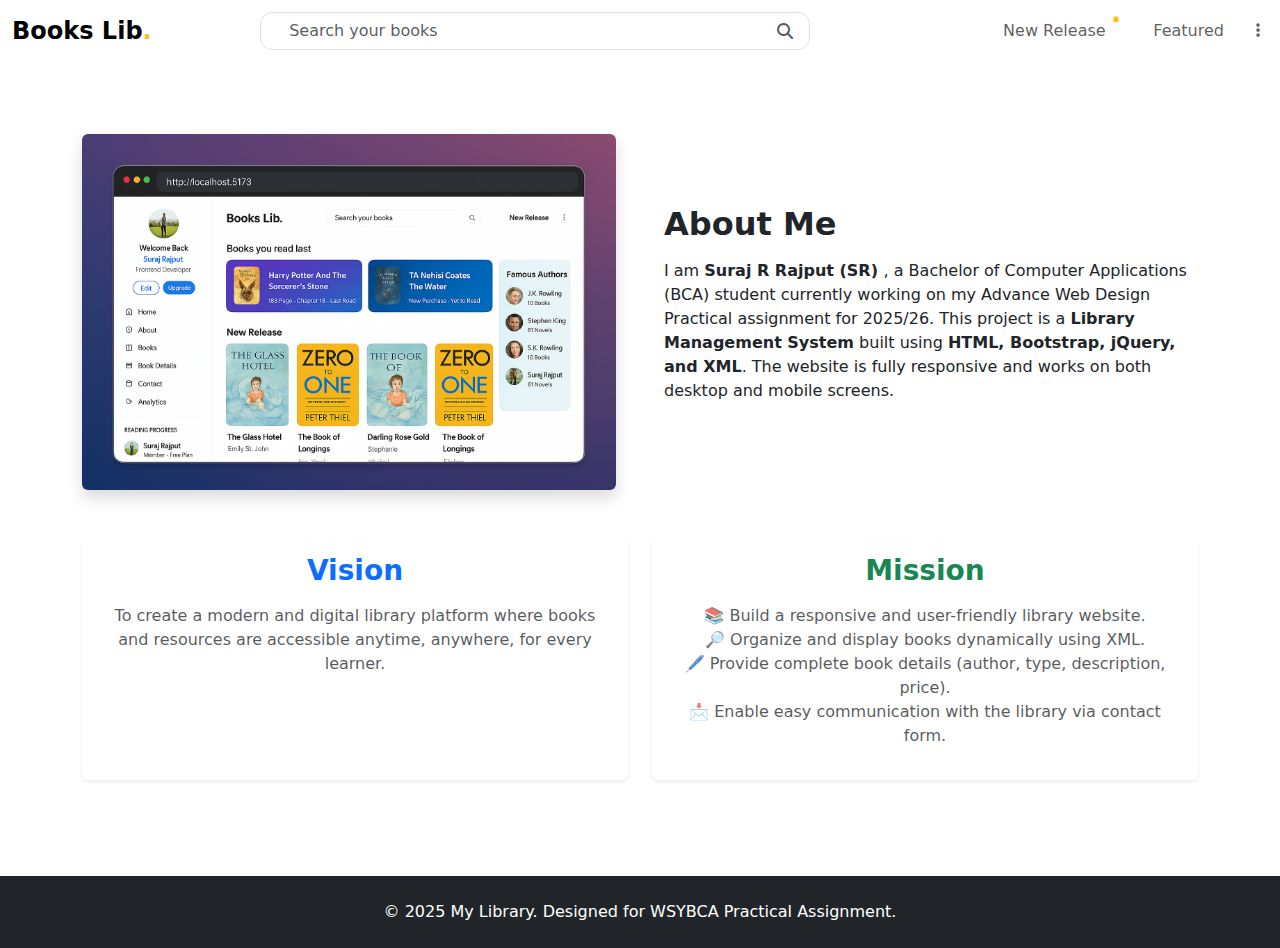
<file: src/about.html>
<!DOCTYPE html>
<html lang="en">

<head>
    <meta charset="UTF-8">
    <meta name="viewport" content="width=device-width, initial-scale=1.0">
    <link rel="stylesheet" href="../bootstrap-5.3.8-dist/css/bootstrap.min.css">
    <link rel="stylesheet" href="../public/StyleSheet/style.css">
    <script src="https://code.jquery.com/jquery-3.7.1.min.js"></script>

    <script src="../bootstrap-5.3.8-dist/js/bootstrap.min.js"></script>
    <link rel="stylesheet" href="https://cdnjs.cloudflare.com/ajax/libs/font-awesome/6.5.2/css/all.min.css" />
    <link rel="stylesheet" href="https://cdn.jsdelivr.net/npm/bootstrap-icons@1.11.3/font/bootstrap-icons.css">
    <title>About</title>
</head>

<body>
    <div class="conatainer">
        <nav class="navbar no-border bg-transparent navbar-expand-lg py-2">
            <div class="container-fluid">
                <a href="../public/index.html" class="navbar-brand fw-bold fs-4">Books Lib<span
                        class="text-warning">.</span></a>

                <button class="navbar-toggler" type="button" data-bs-toggle="collapse" data-bs-target="#navbarContent">
                    <span class="navbar-toggler-icon"></span>
                </button>

                <div class="collapse navbar-collapse" id="navbarContent">
                    
                     <form class="d-flex mx-auto my-2 my-lg-0 w-50">
                                        <div id="rounded"
                                            class="search-box border d-flex align-items-center w-100 px-3">
                                            <input id="searchInput" class="form-control no-border bg-transparent"
                                                type="search" placeholder="Search your books" />
                                            <i class="fa-solid fa-magnifying-glass text-muted"></i>
                                        </div>
                                    </form>
                    <ul class="navbar-nav ms-auto align-items-center gap-3">

                        <li class="nav-item">
                            <a class="nav-link position-relative fw-medium" href="../src/book-details.html?id=4">
                                New Release
                                <sup class="text-warning fs-3 fw-bolder">.</sup>
                                <span class="badge-dot"></span>
                            </a>
                        </li>

                        <li class="nav-item">
                            <a class="nav-link fw-medium" href="#bom">Featured</a>
                        </li>

                        <li class="nav-item d-block d-lg-none">
                            <a class="nav-link fw-medium" href="./about.html">About</a>
                        </li>

                        <li class="nav-item d-block d-lg-none">
                            <a class="nav-link fw-medium" href="./Books.html">Books</a>
                        </li>

                        <li class="nav-item d-block d-lg-none">
                            <a class="nav-link fw-medium" href="./book-details.html">Book
                                Details</a>
                        </li>

                        <li class="nav-item d-block d-lg-none">
                            <a class="nav-link fw-medium" href="./Contact.html">Contact</a>
                        </li>

                        <li class="nav-item d-block d-lg-none">
                            <a class="nav-link fw-medium" href="./Analytics.html">Analytics</a>
                        </li>

                        <li class="nav-item">
                            <a class="nav-link" href="../public/index.html"><i
                                    class="fa-solid fa-ellipsis-vertical"></i></a>
                        </li>

                    </ul>

                </div>
            </div>
        </nav>
        <div id="results" class="row mt-4"></div>

        <nav class="mobile-bottom-nav navbar fixed-bottom d-lg-none shadow-lg border-top bg-white">
            <ul class="nav justify-content-around w-100 text-center fw-semibold">

                <li class="nav-item flex-fill">
                    <a href="./index.html" class="nav-link load-page active d-flex flex-column align-items-center py-2">
                        <i class="bi bi-house-door-fill fs-5"></i>
                        <small>Home</small>
                    </a>
                </li>

                <li class="nav-item flex-fill">
                    <a href="../src/Books.html" class="nav-link load-page d-flex flex-column align-items-center py-2">
                        <i class="bi bi-book fs-5"></i>
                        <small>Books</small>
                    </a>
                </li>

                <li class="nav-item flex-fill">
                    <a href="../src/book-details.html"
                        class="nav-link d-flex flex-column load-page align-items-center py-2">
                        <i class="bi bi-journal-text fs-5"></i>
                        <small>Details</small>
                    </a>
                </li>

                <li class="nav-item flex-fill">
                    <a href="../src/Contact.html" class="nav-link load-page d-flex flex-column align-items-center py-2">
                        <i class="bi bi-envelope fs-5"></i>
                        <small>Contact</small>
                    </a>
                </li>

                <li class="nav-item flex-fill">
                    <a href="#" class="nav-link d-flex load-page flex-column align-items-center py-2">
                        <i class="bi bi-gear fs-5"></i>
                        <small>Settings</small>
                    </a>
                </li>
            </ul>
        </nav>




    </div>

    <main class="container py-5">

        <div class="row g-5 align-items-center">
            <div class="col-md-6">
                <img src="../public/Images/about.png" alt="Library" class="img-fluid rounded shadow">
            </div>
            <div class="col-md-6">
                <h2 class="fw-bold mb-3">About Me</h2>
                <p>I am <b>Suraj R Rajput (SR) </b>, a Bachelor of Computer Applications (BCA) student currently working
                    on my
                    Advance Web Design Practical assignment for 2025/26.
                    This project is a <b>Library Management System</b> built using <b>HTML, Bootstrap, jQuery, and
                        XML</b>. The website is fully responsive and works on both desktop and mobile screens.</p>
            </div>
        </div>


        <section class="mt-5">
            <div class="row text-center g-4">
                <div class="col-md-6">
                    <div class="card h-100 border-0 shadow-sm">
                        <div class="card-body">
                            <h3 class="fw-bold mb-3 text-primary">Vision</h3>
                            <p class="text-muted">To create a modern and digital library platform where books and
                                resources are accessible anytime, anywhere, for every learner.</p>
                        </div>
                    </div>
                </div>
                <div class="col-md-6">
                    <div class="card h-100 border-0 shadow-sm">
                        <div class="card-body">
                            <h3 class="fw-bold mb-3 text-success">Mission</h3>
                            <ul class="list-unstyled text-muted">
                                <li>📚 Build a responsive and user-friendly library website.</li>
                                <li>🔎 Organize and display books dynamically using XML.</li>
                                <li>🖊️ Provide complete book details (author, type, description, price).</li>
                                <li>📩 Enable easy communication with the library via contact form.</li>
                            </ul>
                        </div>
                    </div>
                </div>
            </div>
        </section>
    </main>


    <footer class="bg-dark text-white text-center py-4 mt-5">
        <div class="container">
            <p class="mb-0">© 2025 My Library. Designed for WSYBCA Practical Assignment.</p>
        </div>
    </footer>

    <script src="https://code.jquery.com/jquery-3.7.1.min.js"></script>

    <script>
        $(document).ready(function () {
            let booksData = [];

            $.ajax({
                type: "GET",
                url: "data.xml",
                dataType: "xml",
                success: function (xml) {
                    $(xml).find("book").each(function () {
                        booksData.push({
                            id: $(this).attr("id"),
                            title: $(this).find("title").text(),
                            author: $(this).find("author").text(),
                            type: $(this).find("type").text(),
                            details: $(this).find("details").text(),
                            image: $(this).find("image").text()
                        });
                    });
                }
            });

            $("#searchInput").on("keyup", function () {
                let query = $(this).val().toLowerCase();
                let output = "";

                if (query.length > 0) {
                    let filtered = booksData.filter(book =>
                        book.title.toLowerCase().includes(query) ||
                        book.author.toLowerCase().includes(query) ||
                        book.type.toLowerCase().includes(query)
                    );

                    if (filtered.length > 0) {
                        filtered.forEach(book => {
                            output += `
                      <div class="col-md-4 mb-3">
                        <div class="card h-100 shadow-sm">
                          <img src="${book.image}" class="card-img-top" alt="${book.title}">
                          <div class="card-body">
                            <h5 class="card-title">${book.title}</h5>
                            <p class="card-text"><strong>Author:</strong> ${book.author}</p>
                            <p class="card-text"><strong>Type:</strong> ${book.type}</p>
                            <p class="text-muted">${book.details}</p>
                          </div>
                        </div>
                      </div>`;
                        });
                    } else {
                        output = "<p class='text-danger'>No results found</p>";
                    }
                }

                $("#results").html(output);
            });
        });
    </script>

</body>

</html>
</file>
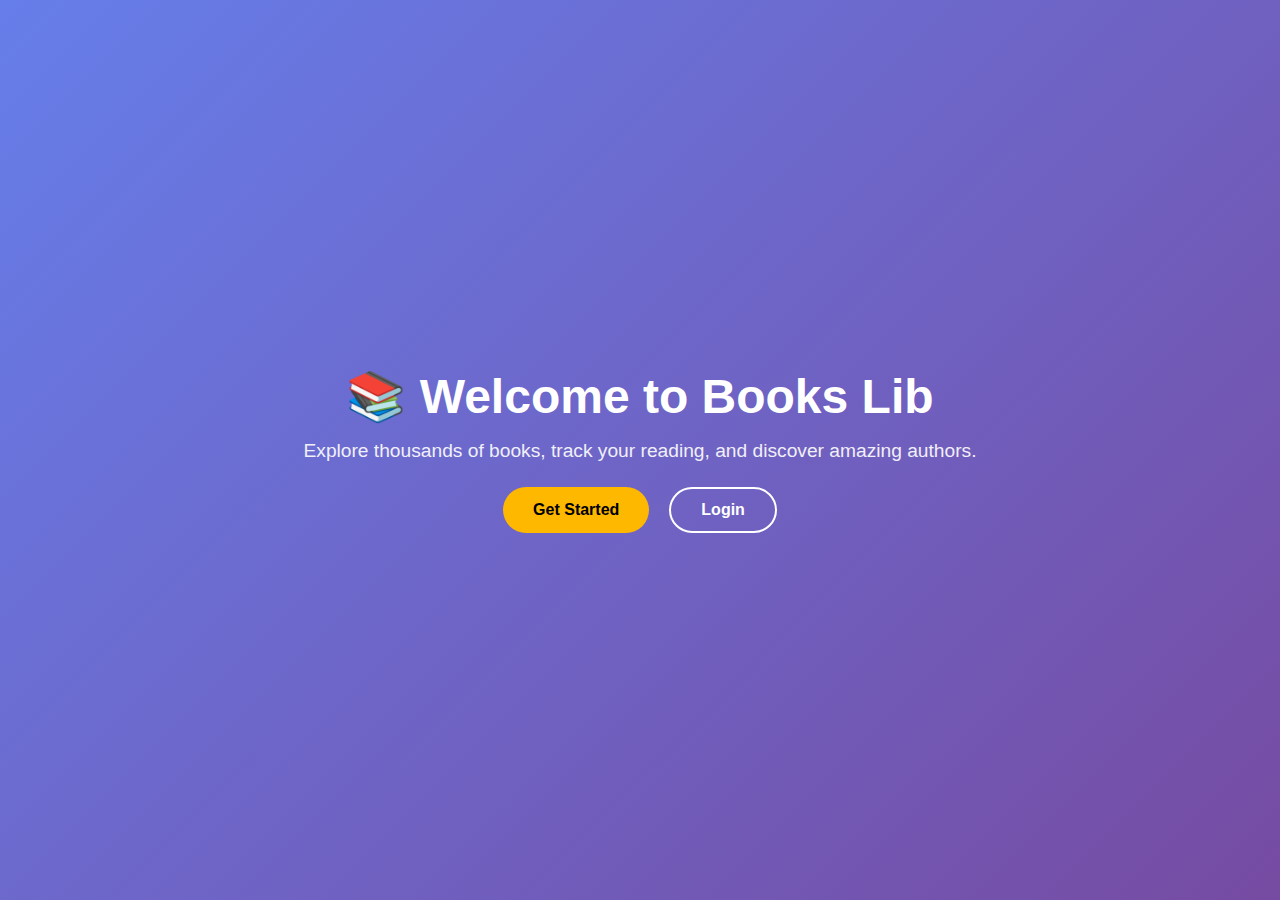
<file: src/welcome.html>
<!DOCTYPE html>
<html lang="en">

<head>
    <meta charset="UTF-8">
    <meta name="viewport" content="width=device-width, initial-scale=1.0">
    <title>Books Lib - Welcome</title>
    <style>
        * {
            margin: 0;
            padding: 0;
            box-sizing: border-box;
            font-family: 'Poppins', sans-serif;
        }

        body {
            height: 100vh;
            display: flex;
            align-items: center;
            justify-content: center;
            background: linear-gradient(135deg, #667eea, #764ba2);
            color: white;
        }

        .welcome-container {
            text-align: center;
            padding: 40px;
        }

        .welcome-container h1 {
            font-size: 3rem;
            margin-bottom: 15px;
        }

        .welcome-container p {
            font-size: 1.2rem;
            margin-bottom: 25px;
            opacity: 0.9;
        }

        .btn-group {
            display: flex;
            gap: 20px;
            justify-content: center;
        }

        .btn {
            padding: 12px 30px;
            border: none;
            border-radius: 25px;
            cursor: pointer;
            font-size: 1rem;
            font-weight: bold;
            transition: 0.3s;
        }

        .btn-primary {
            background: #ffb800;
            color: #000;
        }

        .btn-primary:hover {
            background: #ff9800;
        }

        .btn-outline {
            background: transparent;
            border: 2px solid white;
            color: white;
        }

        .btn-outline:hover {
            background: white;
            color: #764ba2;
        }
    </style>
</head>

<body>
    <div class="welcome-container">
        <h1>📚 Welcome to Books Lib</h1>
        <p>Explore thousands of books, track your reading, and discover amazing authors.</p>
        <div class="btn-group">
            <button  onclick="window.location.href = '../public/index.html'" class="btn btn-primary">Get Started</button>
            <button  onclick="window.location.href = '../public/index.html'" class="btn btn-outline">Login</button>
        </div>
    </div>
</body>

</html>
</file>
<file: public/StyleSheet/style.css>
* {
    margin: 0;
    padding: 0;
    box-sizing: border-box;
}

html,
body {
    width: 100%;
    height: 100%;
}

.no-border {
    border: none !important;
    box-shadow: none !important;
}

.no-border:focus {
    border: none !important;
    box-shadow: none !important;
    outline: none !important;
}

#rounded {
    border-radius: 12px;
}

.book-card {
    min-width: 300px;
    max-width: 420px;
    min-height: 120px;
    display: flex;
    align-items: center;
    transition: transform 0.3s ease, box-shadow 0.3s ease;
    cursor: pointer;
}

.book-card:hover {
    transform: translateY(-5px);
    box-shadow: 0 8px 20px rgba(0, 0, 0, 0.2);
}

.book-img {
    width: 70px;
    height: 100px;
    object-fit: scale-down;
}

.nav-btn {
    position: absolute;
    top: 60%;
    transform: translateY(-50%);
    background: rgba(0, 0, 0, 0.6);
    color: #fff;
    border: none;
    font-size: 20px;
    width: 40px;
    height: 40px;
    border-radius: 50%;
    cursor: pointer;
    z-index: 999;
}

.nav-btn:hover {
    background: rgba(0, 0, 0, 0.8);
}

.nav-btn.prev {
    display: none;
    left: -20px;
}

.nav-btn.next {
    right: -20px;
}

.book-card {
    display: flex;
    align-items: center;
    gap: 15px;
    min-height: 120px;
    transition: transform 0.3s ease, box-shadow 0.3s ease;
}

.book-card:hover {
    transform: translateY(-5px);
    box-shadow: 0px 8px 20px rgba(0, 0, 0, 0.2);
}


#mainAuh {
    align-items: center;
    gap: 12px;
}

#imgauth {
    width: 50px;
    height: 50px;
    border-radius: 50%;
    object-fit: cover;
}

#userDetail {
    display: flex;
    margin: 0 auto;
}

#userDetail>img {
    width: 50%;
    margin: 0 auto;
    height: 50%;
    border-radius: 50%;
}

.badge {
    border-radius: 20px;
    padding: 5px 12px;
    font-size: 12px;
}

img.rounded-3 {
    transition: transform 0.3s ease;
}

img.rounded-3:hover {
    transform: scale(1.05);
}

#autherBg {
    padding: 2vmin;
    border-radius: 10px;
    background-color: rgb(200, 222, 221)
}


.nav-link {
    transition: all 0.3s ease;
}

.nav-link:hover {
    background: #e9ecef;
    border-radius: 8px;
}


#navMy {
    width: 23vw;
}

@media (max-width: 991px) {
    #navMy {
        display: none !important;
    }

    .main-container {
        width: 100% !important;
    }
}

.d-flex.overflow-auto::-webkit-scrollbar {
    display: none;
}

.book-img {
    width: 60px;
    height: 80px;
    object-fit: cover;
}

.mobile-bottom-nav {
    background: rgba(255, 255, 255, 0.9);
    backdrop-filter: blur(10px);
    border-top-left-radius: 20px;
    border-top-right-radius: 20px;
    box-shadow: 0 -2px 15px rgba(0, 0, 0, 0.1);
    padding: 5px 0;
}

.mobile-bottom-nav .nav-link {
    color: #6c757d;
    font-size: 12px;
    display: flex;
    flex-direction: column;
    align-items: center;
    transition: all 0.3s ease;
}

.mobile-bottom-nav .nav-link i {
    font-size: 22px;
    margin-bottom: 2px;
    transition: transform 0.2s ease, color 0.3s ease;
}

.mobile-bottom-nav .nav-link.active,
.mobile-bottom-nav .nav-link:hover {
    color: #ff9800;
    /* highlight color */
}

.mobile-bottom-nav .nav-link.active i,
.mobile-bottom-nav .nav-link:hover i {
    color: #ff9800;
    transform: scale(1.2);
}

/* Small glowing dot for active */
.mobile-bottom-nav .nav-link.active::after {
    content: '';
    width: 6px;
    height: 6px;
    background: #ff9800;
    border-radius: 50%;
    margin-top: 3px;
}

/* Book Card Styling */
.book-card {
    min-height: 110px;
    display: flex;
    align-items: center;
    gap: 15px;
    border-radius: 16px;
}

.book-card img.book-img {
    width: 70px;
    height: 90px;
    object-fit: cover;
    flex-shrink: 0;
}

/* Carousel Nav Buttons */
.carousel-nav {
    position: relative;
}

.carousel-nav .nav-btn {
    position: absolute;
    top: 50%;
    transform: translateY(-50%);
    background: #232020;
    border: none;
    padding: 5px 5px;
    border-radius: 50%;
    box-shadow: 0 4px 10px rgba(0, 0, 0, 0.15);
    cursor: pointer;
    transition: all 0.3s ease;
    z-index: 5;
}

.carousel-nav .nav-btn:hover {
    background: #2575fc;
    color: #fff;
}

.carousel-nav .prev {
    left: -10px;
}

.carousel-nav .next {
    right: -10px;
}

@media (max-width: 576px) {
    .carousel-nav .nav-btn {
        display: none;
    }
}

.swiper {
    width: 100%;
    height: 520px;
    padding-top: 20px;
}

#navMy {
    position: fixed;
    top: 0;
    left: 0;
    bottom: 0;
    width: 23vw;
    background: #f8f9fb;
    border-right: 1px solid #e5e7eb;
    z-index: 1000;
}

#main-container {
    margin-left: 23vw;
    height: 100vh;
    overflow-y: auto;
    overflow-x: hidden;
}

@media (max-width: 991px) {

    #main-container {
        margin-left: 0;

    }
}



.mobile-bottom-nav {
    position: fixed;
    bottom: 0;
    left: 0;
    width: 100%;
    background: #fff;
    border-top: 1px solid #e5e7eb;
    z-index: 1000;
}

.swiper-slide {
    background: #fff;
    border-radius: 20px;
    text-align: center;
    width: 260px;
    height: 420px;
    display: flex;
    flex-direction: column;
    align-items: center;
    justify-content: flex-start;
    box-shadow: 0 8px 20px rgba(0, 0, 0, 0.15);
    padding: 15px;
}

.swiper-slide img {
    width: 100%;
    height: 320px;
    object-fit: cover;
    border-radius: 15px;
}

.book-info {
    margin-top: 12px;
}

.book-info h5 {
    font-size: 16px;
    font-weight: bold;
    margin: 0;
}

.book-info p {
    font-size: 14px;
    color: #666;
    margin: 0;
}


.profile-img {
    width: 80px;
    height: 80px;
    border-radius: 50%;
    object-fit: cover;
    border: 3px solid #fff;
    box-shadow: 0 2px 8px rgba(0, 0, 0, 0.1);
    position: relative;
}

.profile-wrapper {
    position: relative;
    display: inline-block;
    margin: 10px;
}

.payment-badge {
    position: absolute;
    top: -10px;
    right: -10px;
    background-color: #fff3e0;
    padding: 5px 8px;
    border-radius: 20px;
    font-size: 0.8rem;
    box-shadow: 0 2px 4px rgba(0, 0, 0, 0.1);
}

.plus-icon {
    position: absolute;
    bottom: -5px;
    right: -5px;
    background-color: #007bff;
    color: white;
    border-radius: 50%;
    width: 20px;
    height: 20px;
    display: flex;
    justify-content: center;
    align-items: center;
    font-weight: bold;
    font-size: 0.8rem;
    cursor: pointer;
}

/* Extra CSS classes */
.a {
    border: 2px solid red;
}

.b {
    border-radius: 50%;
}

.c {
    box-shadow: 0 4px 12px rgba(0, 0, 0, 0.2);
}

.d {
    filter: grayscale(50%);
}
</file>
